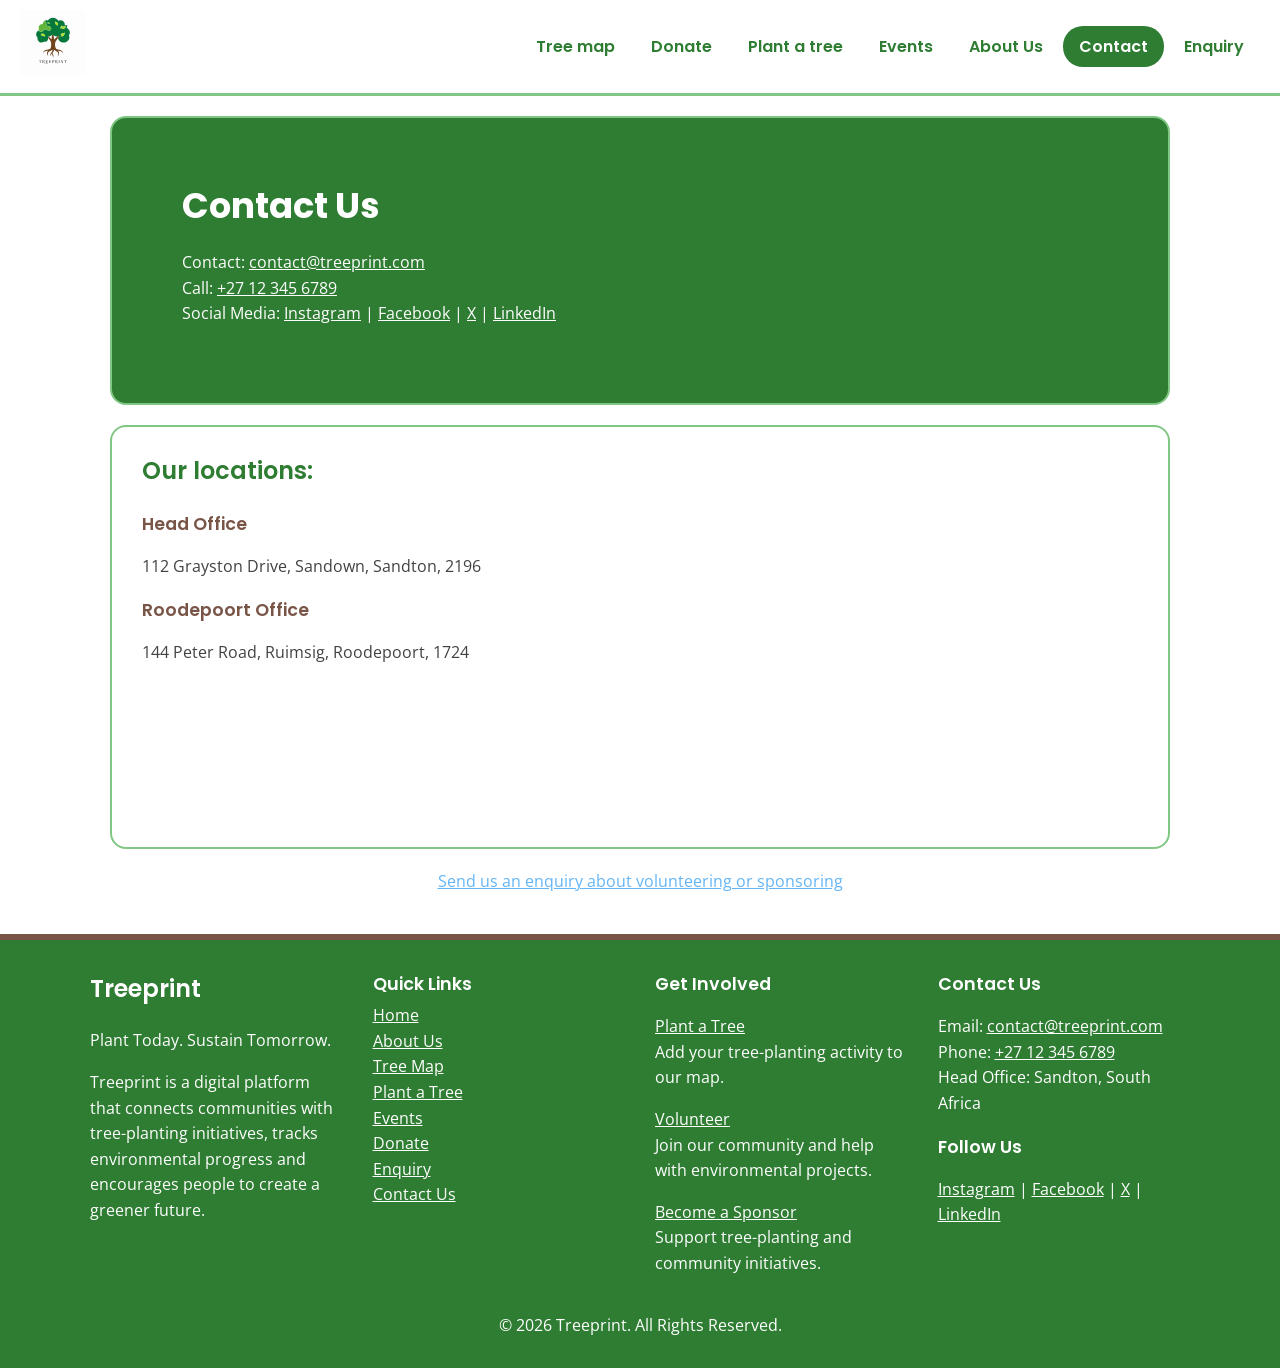
<file: pages/contactus.html>
<!DOCTYPE html>
<html lang="en">
<head>
    <meta charset="UTF-8">
    <meta name="viewport" content="width=device-width, initial-scale=1.0">
    <!-- SEO: the title is unique on every page and is 50-60 characters long -->
    <title>Contact Us | Offices in Sandton and Roodepoort | Treeprint</title>
    <!-- SEO: the description is unique and 150-160 characters long, it is shown in search results -->
    <meta name="description" content="Contact Treeprint by email, phone or social media, and find our Head Office in Sandton and our Roodepoort office on the map. We would love to hear from you.">
    <!-- SEO: keywords describe the content of this page -->
    <meta name="keywords" content="contact Treeprint, email, phone, Sandton office, Roodepoort office, address, South Africa">
    <!-- SEO: robots tells search engines to index this page and follow its links -->
    <meta name="robots" content="index, follow">
    <!-- SEO: the canonical link is the main address of this page -->
    <link rel="canonical" href="http://127.0.0.1:5507/pages/contactus.html">
    <!-- SEO: Open Graph tags control how the page looks when it is shared -->
    <meta property="og:title" content="Contact Us | Offices in Sandton and Roodepoort | Treeprint">
    <meta property="og:description" content="Contact Treeprint by email, phone or social media, and find our Head Office in Sandton and our Roodepoort office on the map. We would love to hear from you.">
    <meta property="og:type" content="website">
    <meta property="og:url" content="http://127.0.0.1:5507/pages/contactus.html">
    <meta property="og:image" content="http://127.0.0.1:5507/assets/images/homepage_banner.jpg">
    <link rel="stylesheet" href="../assets/styles/style.css">
</head>

<body>
    <section class="nav-bar">
        <div>
            <a href="../index.html"><img src="../assets/icons/treeprintlogo.svg" alt="Treeprint logo: a green tree. Select it to go to the homepage" width="65" height="75"></a>
            <!-- Logo links back to the homepage -->
        </div>
        <nav class="nav-links" aria-label="Main navigation">
            <div><a href="treemap.html">Tree map</a></div>
            <div><a href="donate.html">Donate</a></div>
            <div><a href="plantatree.html">Plant a tree</a></div>
            <div><a href="events.html">Events</a></div>
            <div><a href="aboutus.html">About Us</a></div>
            <div><a href="contactus.html" class="active" aria-current="page">Contact</a></div>
            <div><a href="enquiry.html">Enquiry</a></div>
        </nav>
    </section>

    <main>
    <section class="banner">
        <div class="sub-banner">
            <h1 id="white-title">Contact Us</h1>
            <p>
                Contact: <a href="mailto:contact@treeprint.com">contact@treeprint.com</a>
                <br>Call: <a href="tel:+27123456789">+27 12 345 6789</a>
                <br>Social Media: <a href="https://www.instagram.com/" target="_blank"> Instagram</a> | <a href="https://www.facebook.com/" target="_blank">Facebook</a> | <a href="https://twitter.com/" target="_blank">X</a> | <a href="https://www.linkedin.com/" target="_blank">LinkedIn</a>
                <!-- Open links in a new tab -->
            </p>
        </div>
        <!-- To add a picture, put: <a href="#" class="hero"><img src="../assets/images/your_picture.jpg" alt="..." width="250" height="280"></a> here -->
    </section>

    <section class="two-columns">
        <div>
            <h2>Our locations:</h2>
        <h3>Head Office</h3>
        <p>112 Grayston Drive, Sandown, Sandton, 2196</p>

        <h3>Roodepoort Office</h3>
        <p>144 Peter Road, Ruimsig, Roodepoort, 1724</p>
        </div>

        <div>
            <iframe title="Google map showing the Treeprint offices in Sandton and Roodepoort" loading="lazy" src="https://www.google.com/maps/d/embed?mid=1tUMABQNjwzeNdn5lp2ijWpCC62abzFE&ehbc=2E312F" width="640" height="480"></iframe>
            <!-- Bring the map into the page with location details -->
        </div>
    </section>

    <!-- SEO: a descriptive link to a related page -->
    <p class="more-link"><a href="enquiry.html">Send us an enquiry about volunteering or sponsoring</a></p>

    </main>

    <hr>

    <footer>
        <div class="footer-columns">
            <div>
                <h2>Treeprint</h2>
                <p>Plant Today. Sustain Tomorrow.</p>
                <p>Treeprint is a digital platform that connects communities with tree-planting initiatives, tracks environmental progress and encourages people to create a greener future.</p>
            </div>

            <div>
                <h3>Quick Links</h3>
                <nav class="footer-links" aria-label="Footer navigation">
                    <a href="../index.html">Home</a>
                    <a href="aboutus.html">About Us</a>
                    <a href="treemap.html">Tree Map</a>
                    <a href="plantatree.html">Plant a Tree</a>
                    <a href="events.html">Events</a>
                    <a href="donate.html">Donate</a>
                    <a href="enquiry.html">Enquiry</a>
                    <a href="contactus.html">Contact Us</a>
                </nav>
            </div>

            <div>
                <h3>Get Involved</h3>
                <p><a href="plantatree.html">Plant a Tree</a>
                <br>Add your tree-planting activity to our map.</p>

                <p><a href="enquiry.html">Volunteer</a>
                <br>Join our community and help with environmental projects.</p>

                <p><a href="enquiry.html">Become a Sponsor</a>
                <br>Support tree-planting and community initiatives.</p>
            </div>

            <div>
                <h3>Contact Us</h3>
                <p>Email: <a href="mailto:contact@treeprint.com">contact@treeprint.com</a>
                <br>Phone: <a href="tel:+27123456789">+27 12 345 6789</a>
                <br>Head Office: Sandton, South Africa</p>

                <h3>Follow Us</h3>
                <p><a href="https://www.instagram.com/" target="_blank">Instagram</a> | <a href="https://www.facebook.com/" target="_blank">Facebook</a> | <a href="https://twitter.com/" target="_blank">X</a> | <a href="https://www.linkedin.com/" target="_blank">LinkedIn</a></p>
            </div>
        </div>

        <p class="copyright">&copy; 2026 Treeprint. All Rights Reserved.</p>
    </footer>
</body>
</file>
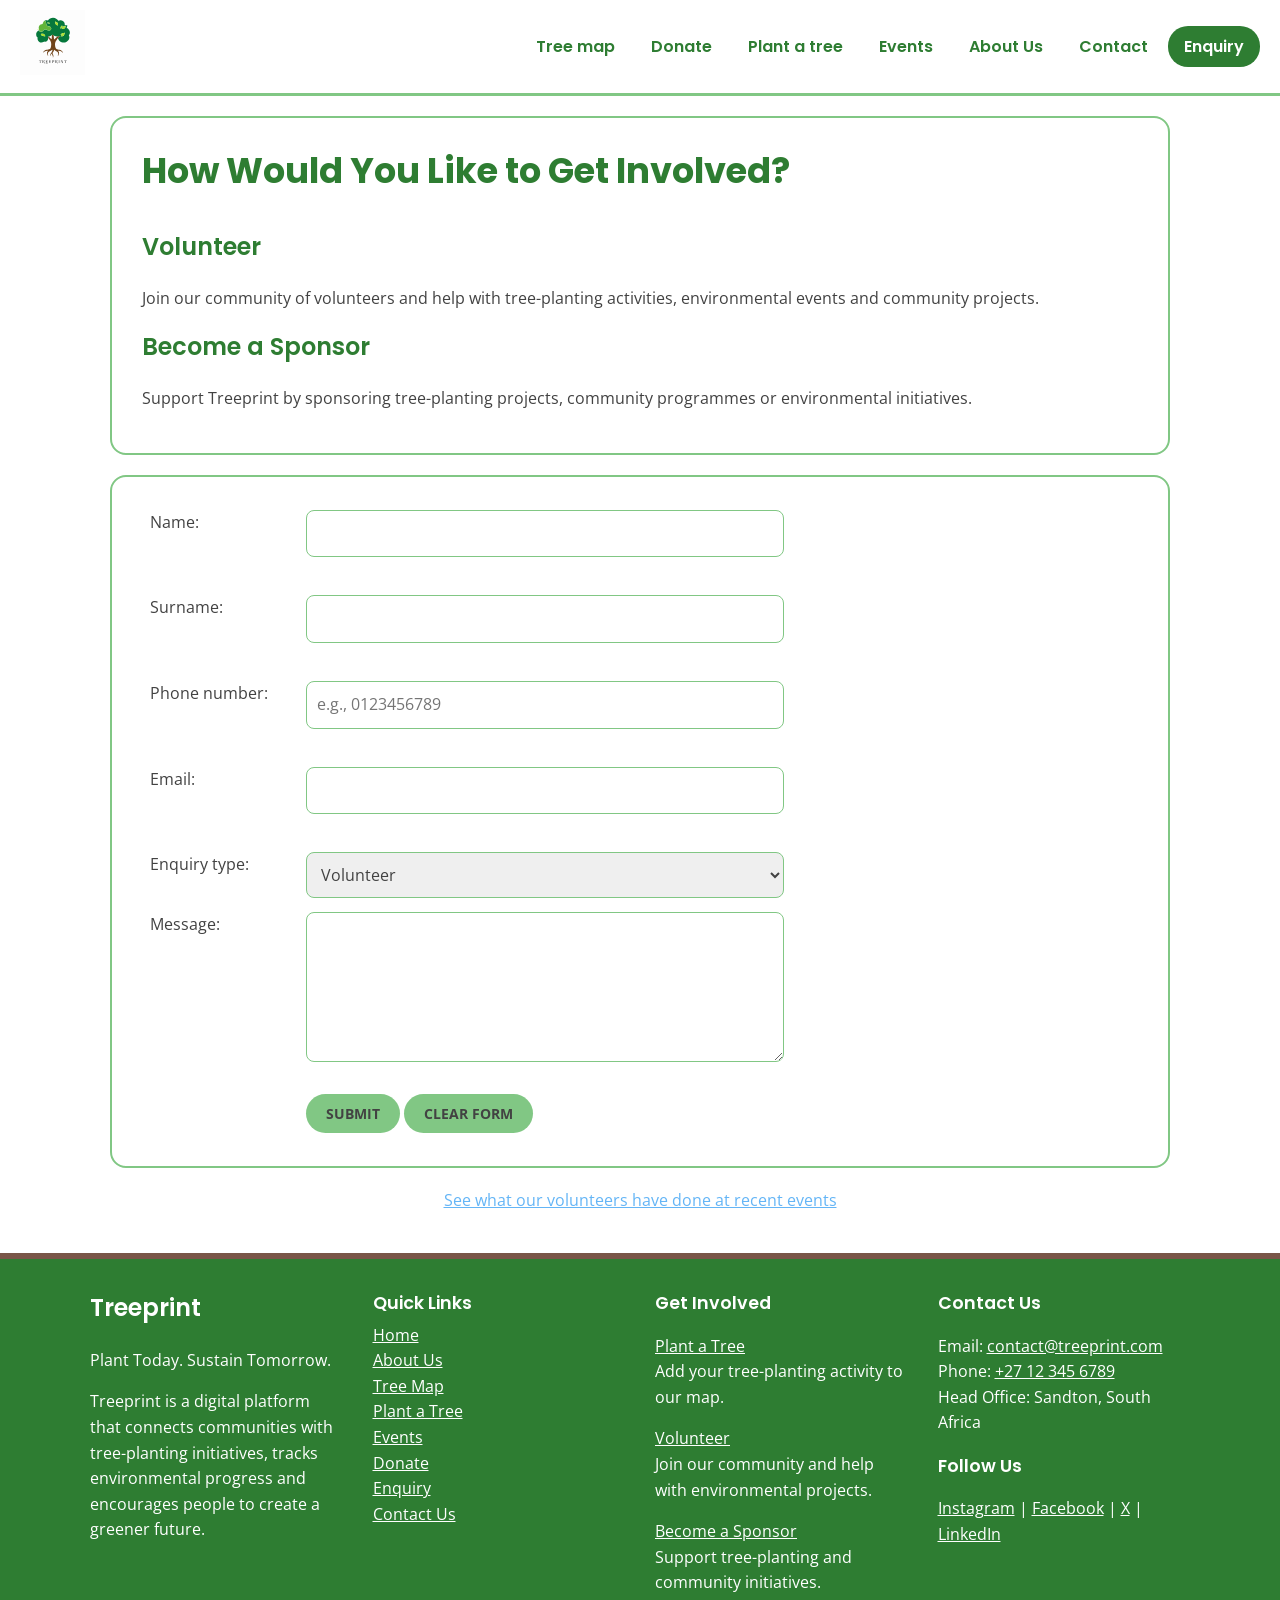
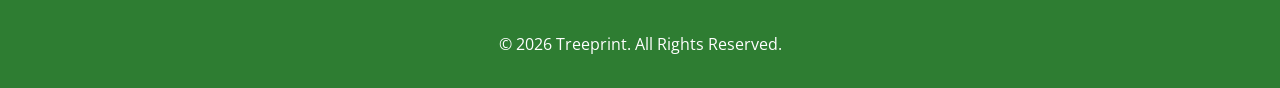
<file: pages/enquiry.html>
<!DOCTYPE html>
<html lang="en">
<head>
    <meta charset="UTF-8">
    <meta name="viewport" content="width=device-width, initial-scale=1.0">
    <!-- SEO: the title is unique on every page and is 50-60 characters long -->
    <title>Enquiry | Volunteer or Sponsor a Tree-Planting Project</title>
    <!-- SEO: the description is unique and 150-160 characters long, it is shown in search results -->
    <meta name="description" content="Send Treeprint an enquiry to volunteer at tree-planting activities or to sponsor tree-planting projects, community programmes and environmental initiatives.">
    <!-- SEO: keywords describe the content of this page -->
    <meta name="keywords" content="enquiry, volunteer, sponsor, tree planting projects, community programmes, South Africa, Treeprint">
    <!-- SEO: robots tells search engines to index this page and follow its links -->
    <meta name="robots" content="index, follow">
    <!-- SEO: the canonical link is the main address of this page -->
    <link rel="canonical" href="http://127.0.0.1:5507/pages/enquiry.html">
    <!-- SEO: Open Graph tags control how the page looks when it is shared -->
    <meta property="og:title" content="Enquiry | Volunteer or Sponsor a Tree-Planting Project">
    <meta property="og:description" content="Send Treeprint an enquiry to volunteer at tree-planting activities or to sponsor tree-planting projects, community programmes and environmental initiatives.">
    <meta property="og:type" content="website">
    <meta property="og:url" content="http://127.0.0.1:5507/pages/enquiry.html">
    <meta property="og:image" content="http://127.0.0.1:5507/assets/images/homepage_banner.jpg">
    <link rel="stylesheet" href="../assets/styles/style.css">
    <script defer src="../js/script.js"></script>
</head>

<body>
    <section class="nav-bar">
        <div>
            <a href="../index.html"><img src="../assets/icons/treeprintlogo.svg" alt="Treeprint logo: a green tree. Select it to go to the homepage" width="65" height="75"></a>
            <!-- Logo links back to the homepage -->
        </div>
        <nav class="nav-links" aria-label="Main navigation">
            <div><a href="treemap.html">Tree map</a></div>
            <div><a href="donate.html">Donate</a></div>
            <div><a href="plantatree.html">Plant a tree</a></div>
            <div><a href="events.html">Events</a></div>
            <div><a href="aboutus.html">About Us</a></div>
            <div><a href="contactus.html">Contact</a></div>
            <div><a href="enquiry.html" class="active" aria-current="page">Enquiry</a></div>
        </nav>
    </section>

    <main>

    <section>
    <h1>How Would You Like to Get Involved?</h1>
        <h2>Volunteer</h2>
    <p>
        Join our community of volunteers and help with tree-planting activities, environmental events and community projects.
    </p>
        <h2>Become a Sponsor</h2>
    <p>
        Support Treeprint by sponsoring tree-planting projects, community programmes or environmental initiatives.
    </p>
    </section>

    <form id="enquiryForm" action="/js/feedback" method="post" novalidate>
        <table>
            <tr>
                <td><label for="name">Name:</label></td>
                <td><input type="text" id="name" name="name" required><span class="error-message" id="nameError"></span></td>
            </tr>
            <tr>
                <td><label for="surname">Surname:</label></td>
                <td><input type="text" id="surname" name="surname" required><span class="error-message" id="surnameError"></span></td>
            </tr>
            <tr>
                <td><label for="phone">Phone number:</label></td>
                <td><input type="tel" id="phone" name="phone" pattern="[0-9]{10}" placeholder="e.g., 0123456789"><span class="error-message" id="phoneError"></span></td>
                <!-- Only numbers are allowed -->
            </tr>
            <tr>
                <td><label for="email">Email:</label></td>
                <td><input type="email" id="email" name="email" required><span class="error-message" id="emailError"></span></td>
            </tr>
            <tr>
                <td><label for="enquiry">Enquiry type:</label></td>
                <td><select id="enquiry" name="enquiry" required>
                    <option value="volunteer">Volunteer</option>
                    <option value="sponsor">Sponsor</option>
                </select></td>
            </tr>
            <tr>
                <td><label for="message">Message:</label></td>
                <td><textarea id="message" name="message" rows="5" cols="40"></textarea></td>
                <!-- Specify how the text's size before the need to scroll down -->
            </tr>
            <tr>
                <td></td>
                <td> <button type="submit">Submit</button>
                    <button type="reset">Clear Form</button>
                </td>
            </tr>
        </table>
    </form>

    <!-- The feedback message is shown here by js/script.js -->
    <div id="result" aria-live="polite"></div>

    <!-- SEO: a descriptive link to a related page -->
    <p class="more-link"><a href="events.html">See what our volunteers have done at recent events</a></p>

    </main>

    <hr>

    <footer>
        <div class="footer-columns">
            <div>
                <h2>Treeprint</h2>
                <p>Plant Today. Sustain Tomorrow.</p>
                <p>Treeprint is a digital platform that connects communities with tree-planting initiatives, tracks environmental progress and encourages people to create a greener future.</p>
            </div>

            <div>
                <h3>Quick Links</h3>
                <nav class="footer-links" aria-label="Footer navigation">
                    <a href="../index.html">Home</a>
                    <a href="aboutus.html">About Us</a>
                    <a href="treemap.html">Tree Map</a>
                    <a href="plantatree.html">Plant a Tree</a>
                    <a href="events.html">Events</a>
                    <a href="donate.html">Donate</a>
                    <a href="enquiry.html">Enquiry</a>
                    <a href="contactus.html">Contact Us</a>
                </nav>
            </div>

            <div>
                <h3>Get Involved</h3>
                <p><a href="plantatree.html">Plant a Tree</a>
                <br>Add your tree-planting activity to our map.</p>

                <p><a href="enquiry.html">Volunteer</a>
                <br>Join our community and help with environmental projects.</p>

                <p><a href="enquiry.html">Become a Sponsor</a>
                <br>Support tree-planting and community initiatives.</p>
            </div>

            <div>
                <h3>Contact Us</h3>
                <p>Email: <a href="mailto:contact@treeprint.com">contact@treeprint.com</a>
                <br>Phone: <a href="tel:+27123456789">+27 12 345 6789</a>
                <br>Head Office: Sandton, South Africa</p>

                <h3>Follow Us</h3>
                <p><a href="https://www.instagram.com/" target="_blank">Instagram</a> | <a href="https://www.facebook.com/" target="_blank">Facebook</a> | <a href="https://twitter.com/" target="_blank">X</a> | <a href="https://www.linkedin.com/" target="_blank">LinkedIn</a></p>
            </div>
        </div>

        <p class="copyright">&copy; 2026 Treeprint. All Rights Reserved.</p>
    </footer>
</body>
</file>
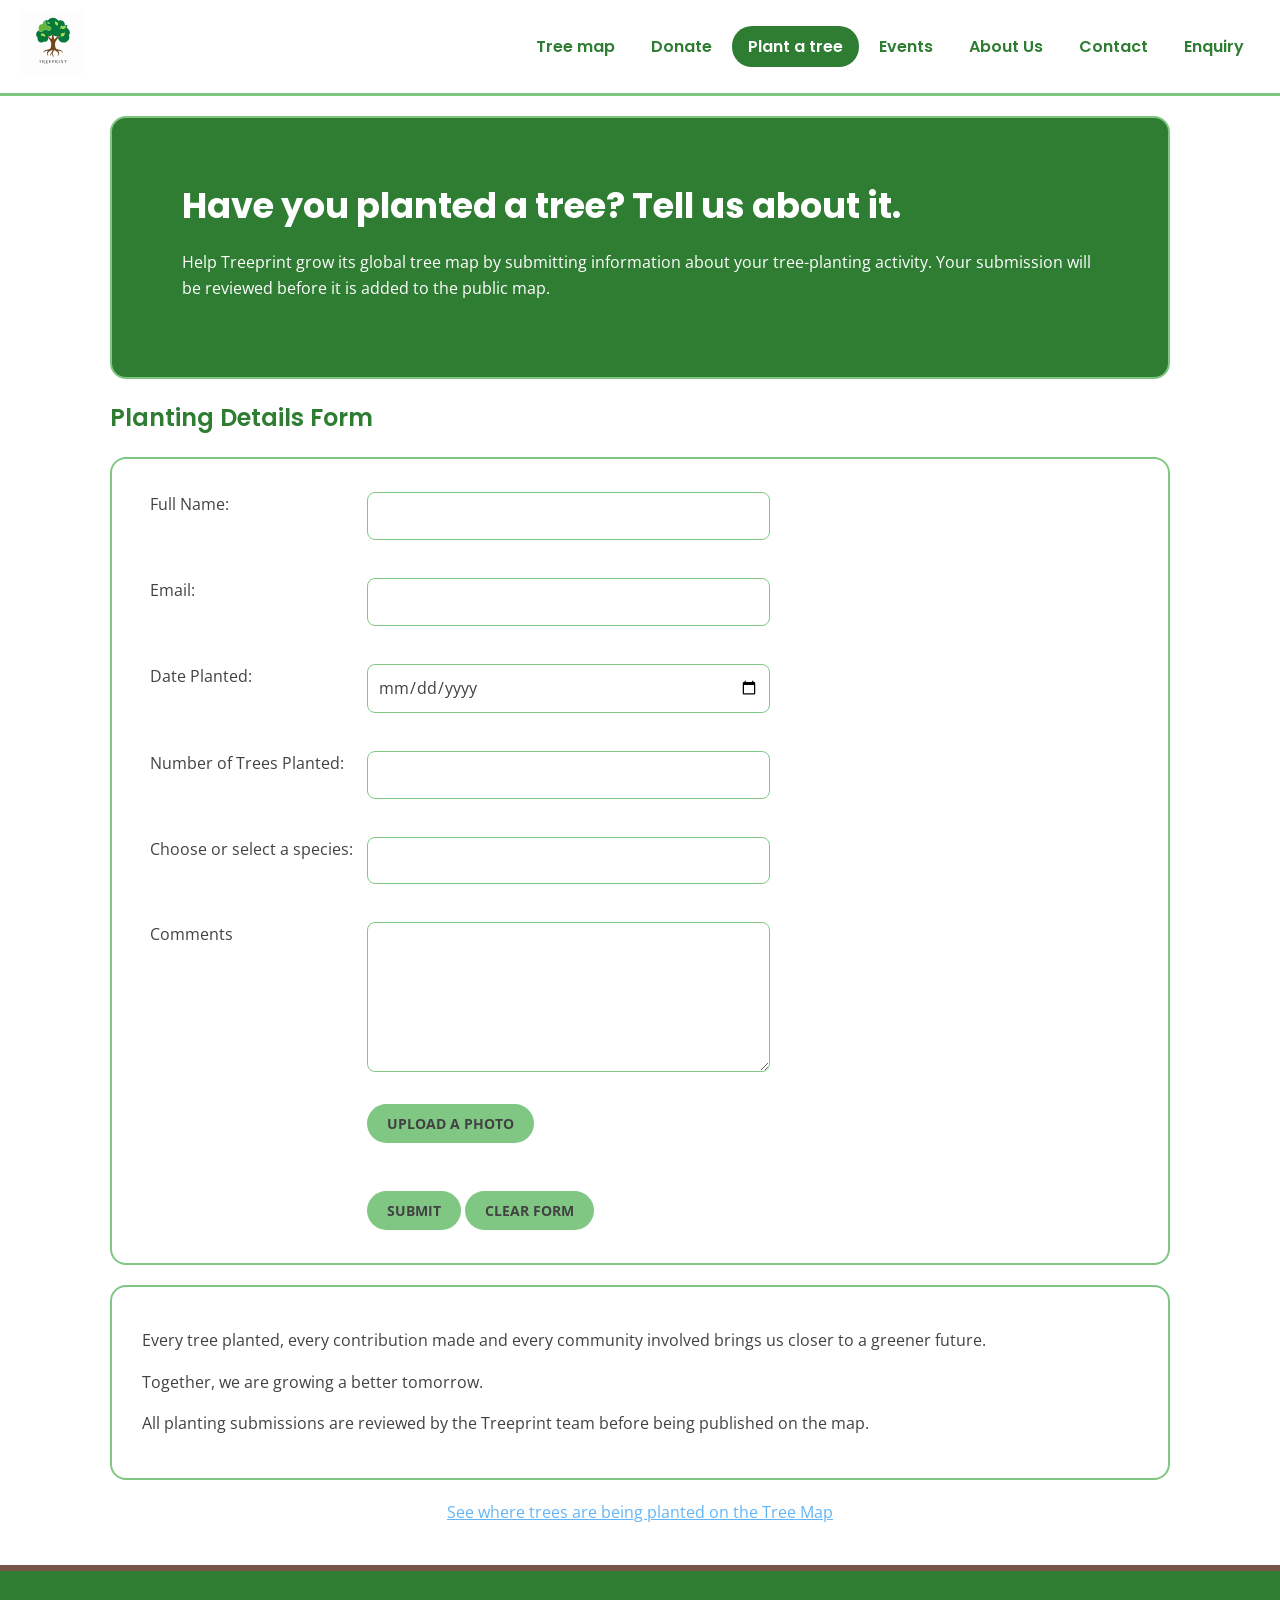
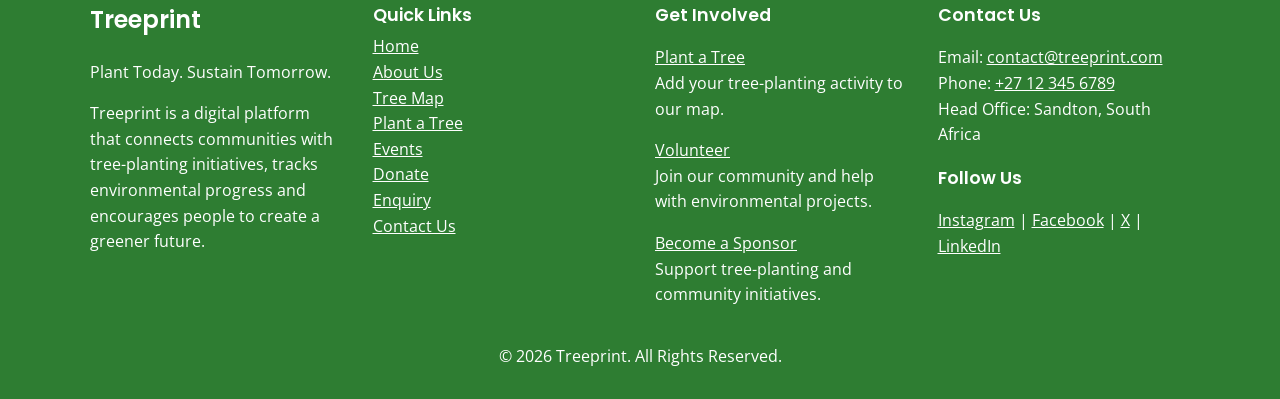
<file: pages/plantatree.html>
<!DOCTYPE html>
<html lang="en">
<head>
    <meta charset="UTF-8">
    <meta name="viewport" content="width=device-width, initial-scale=1.0">
    <!-- SEO: the title is unique on every page and is 50-60 characters long -->
    <title>Plant a Tree | Add Your Planting to the Map | Treeprint</title>
    <!-- SEO: the description is unique and 150-160 characters long, it is shown in search results -->
    <meta name="description" content="Tell Treeprint about the tree you planted. Submit the date, species, number of trees and a photo, and we will review it before adding it to the public tree map.">
    <!-- SEO: keywords describe the content of this page -->
    <meta name="keywords" content="plant a tree, submit planting, tree species, tree map, indigenous trees, South Africa, Treeprint">
    <!-- SEO: robots tells search engines to index this page and follow its links -->
    <meta name="robots" content="index, follow">
    <!-- SEO: the canonical link is the main address of this page -->
    <link rel="canonical" href="http://127.0.0.1:5507/pages/plantatree.html">
    <!-- SEO: Open Graph tags control how the page looks when it is shared -->
    <meta property="og:title" content="Plant a Tree | Add Your Planting to the Map | Treeprint">
    <meta property="og:description" content="Tell Treeprint about the tree you planted. Submit the date, species, number of trees and a photo, and we will review it before adding it to the public tree map.">
    <meta property="og:type" content="website">
    <meta property="og:url" content="http://127.0.0.1:5507/pages/plantatree.html">
    <meta property="og:image" content="http://127.0.0.1:5507/assets/images/homepage_banner.jpg">
    <link rel="stylesheet" href="../assets/styles/style.css">
    <script defer src="../js/script.js"></script>
</head>

<body>
    <section class="nav-bar">
        <div>
            <a href="../index.html"><img src="../assets/icons/treeprintlogo.svg" alt="Treeprint logo: a green tree. Select it to go to the homepage" width="65" height="75"></a>
            <!-- Logo links back to the homepage -->
        </div>
        <nav class="nav-links" aria-label="Main navigation">
            <div><a href="treemap.html">Tree map</a></div>
            <div><a href="donate.html">Donate</a></div>
            <div><a href="plantatree.html" class="active" aria-current="page">Plant a tree</a></div>
            <div><a href="events.html">Events</a></div>
            <div><a href="aboutus.html">About Us</a></div>
            <div><a href="contactus.html">Contact</a></div>
            <div><a href="enquiry.html">Enquiry</a></div>
        </nav>
    </section>

    <main>

    <section class="banner">
        <div class="sub-banner">
            <h1 id="white-title">Have you planted a tree? Tell us about it.</h1>
            <p>
                Help Treeprint grow its global tree map by submitting information about your tree-planting activity. Your submission will be reviewed before it is added to the public map.
            </p>
        </div>
        <!-- To add a picture, put: <a href="#" class="hero"><img src="../assets/images/your_picture.jpg" alt="..." width="250" height="280"></a> here -->
    </section>

    <h2>Planting Details Form</h2>
     <form id="plantForm" action="/js/feedback" method="post" novalidate>
        <table>
        <tr>
            <td><label for="fullname">Full Name:</label></td>
            <td><input type="text" id="fullname" name="fullname" required><span class="error-message" id="fullnameError"></span></td>
        </tr>
         <tr>
            <td><label for="email">Email:</label></td>
            <td><input type="email" id="email" name="email" required><span class="error-message" id="emailError"></span></td>
        </tr>
         <tr>
            <td><label for="datepl">Date Planted:</label></td>
            <td> <input type="date" id="datepl" name="datepl" min="1900-01-01" max="2027-12-31"><span class="error-message" id="dateplError"></span></td>
        </tr>
         <tr>
            <td> <label for="num">Number of Trees Planted:</label></td>
            <td> <input type="number" id="num" name="num" min="1" ><span class="error-message" id="numError"></span></td>
        </tr>
         <tr>
            <td> <label for="speciesInput">Choose or select a species:</label></td>
            <td> <input list="species" id="speciesInput" name="species"><span class="error-message" id="speciesError"></span></td>
            <td> <datalist id="species" >
                    <option value="Searsia lancea">Karee</option>
                    <option value="Kiggelaria africana">Wild Peach</option>
                    <option value="Buddleja saligna">False Olive</option>
                    <option value="Syzygium cordatum">Water Berry</option>
                    <option value="Trichilia emetica">Natal Mahogany</option>
                    <option value="Ekebergia capensis">Cape Ash</option>
                    <option value="Podocarpus latifolius">Real Yellowwood</option>
                    <option value="Afrocarpus falcatus">Outeniqua Yellowwood</option>
                    <option value="Rapanea melanophloeos">Cape Beech</option>
                    <option value="Sclerocarya birrea">Marula</option>
                    <option value="Colophospermum mopane">Mopane</option>
                    <option value="Adansonia digitata">Baobab</option></datalist></td>
        </tr>
        <!-- Allow you to either select a species from the list or enter a custom value -->
         <tr>
            <td><label for="comments">Comments</label></td>
            <td><textarea id="comments" name="comments" rows="5" cols="40"></textarea></td>
            <!-- Specify how the text's size before the need to scroll down -->
        </tr>
        <tr>
            <td></td>
            <td> <button type="button" id="uploadBtn">Upload a photo</button>
                <input type="file" id="photo" name="photo" accept="image/*" hidden>
                <!-- Allow only image file format -->
                <span class="error-message" id="photoError"></span>
            </td>
        </tr>
         <tr>
            <td></td>
            <td> <button type="submit">Submit </button>
                 <button type="reset">Clear Form</button>
            </td>
        </tr>
    </table>
    </form>

    <!-- The feedback message is shown here by js/script.js -->
    <div id="result" aria-live="polite"></div>

    <section>
    <p>
        Every tree planted, every contribution made and every community involved brings us closer to a greener future.
    </p>
    Together, we are growing a better tomorrow.
    <p>
        All planting submissions are reviewed by the Treeprint team before being published on the map.
    </p>
    </section>

    <!-- SEO: a descriptive link to a related page -->
    <p class="more-link"><a href="treemap.html">See where trees are being planted on the Tree Map</a></p>

    </main>

    <hr>

    <footer>
        <div class="footer-columns">
            <div>
                <h2>Treeprint</h2>
                <p>Plant Today. Sustain Tomorrow.</p>
                <p>Treeprint is a digital platform that connects communities with tree-planting initiatives, tracks environmental progress and encourages people to create a greener future.</p>
            </div>

            <div>
                <h3>Quick Links</h3>
                <nav class="footer-links" aria-label="Footer navigation">
                    <a href="../index.html">Home</a>
                    <a href="aboutus.html">About Us</a>
                    <a href="treemap.html">Tree Map</a>
                    <a href="plantatree.html">Plant a Tree</a>
                    <a href="events.html">Events</a>
                    <a href="donate.html">Donate</a>
                    <a href="enquiry.html">Enquiry</a>
                    <a href="contactus.html">Contact Us</a>
                </nav>
            </div>

            <div>
                <h3>Get Involved</h3>
                <p><a href="plantatree.html">Plant a Tree</a>
                <br>Add your tree-planting activity to our map.</p>

                <p><a href="enquiry.html">Volunteer</a>
                <br>Join our community and help with environmental projects.</p>

                <p><a href="enquiry.html">Become a Sponsor</a>
                <br>Support tree-planting and community initiatives.</p>
            </div>

            <div>
                <h3>Contact Us</h3>
                <p>Email: <a href="mailto:contact@treeprint.com">contact@treeprint.com</a>
                <br>Phone: <a href="tel:+27123456789">+27 12 345 6789</a>
                <br>Head Office: Sandton, South Africa</p>

                <h3>Follow Us</h3>
                <p><a href="https://www.instagram.com/" target="_blank">Instagram</a> | <a href="https://www.facebook.com/" target="_blank">Facebook</a> | <a href="https://twitter.com/" target="_blank">X</a> | <a href="https://www.linkedin.com/" target="_blank">LinkedIn</a></p>
            </div>
        </div>

        <p class="copyright">&copy; 2026 Treeprint. All Rights Reserved.</p>
    </footer>
</body>
</file>
<file: assets/styles/style.css>
/* Fonts */
/* Headings */
@font-face {
    font-family: "Poppins";
    src: url(../fonts/Poppins-Bold.ttf);
    font-weight: 700;
}
/* Subheadings */
@font-face {
    font-family: "Poppins";
    src: url(../fonts/Poppins-SemiBold.ttf);
    font-weight: 600;
}
/* Body text */
@font-face {
    font-family: "Open Sans";
    src: url(../fonts/OpenSans-Regular.ttf);
    font-weight: 400;
}
@font-face {
    font-family: "Open Sans";
    src: url(../fonts/OpenSans-Bold.ttf);
    font-weight: 700;
}

/* Colours
   Forest Green #2E7D32 - primary branding
   Light Green  #81C784 - highlights and buttons
   Earth Brown  #795548 - supporting accents
   Sky Blue     #64B5F6 - interactive elements and links
   White        #FFFFFF - background
   Dark Grey    #424242 - text
*/

/* General */
* {
    box-sizing: border-box;
}
body {
    margin: 0;
    font-family: "Open Sans", Arial, sans-serif;
    line-height: 1.6;
    color: #424242;
    background-color: #FFFFFF;
}
h1, h2, h3 {
    font-family: "Poppins", Arial, sans-serif;
    color: #2E7D32;
    margin-top: 0;
}
/* H1 = main page title */
h1 {
    font-weight: 700;
    font-size: 2.2rem;
}
/* H2 = section heading */
h2 {
    font-weight: 600;
    font-size: 1.5rem;
}
/* H3 = subsection */
h3 {
    font-weight: 600;
    font-size: 1.1rem;
    color: #795548;
    margin-bottom: 5px;
}
a {
    color: #64B5F6;
}
hr {
    display: none;
}
/* Images shrink with the screen and keep their proportions */
img {
    max-width: 100%;
    height: auto;
}

/* Navigation bar */
.nav-bar {
    display: flex;
    align-items: center;
    justify-content: space-between;
    padding: 10px 20px;
    border-bottom: 3px solid #81C784;
}
/* Logo grows a little when the mouse is over it */
.nav-bar img {
    transition: transform 0.3s;
}
.nav-bar img:hover {
    transform: scale(1.15);
}
.nav-links {
    display: flex;
    flex-wrap: wrap;
    gap: 4px;
}
.nav-links a {
    display: block;
    padding: 8px 16px;
    border-radius: 20px;
    font-family: "Poppins", Arial, sans-serif;
    font-weight: 600;
    color: #2E7D32;
    text-decoration: none;
}
.nav-links a:hover {
    background-color: #64B5F6;
    color: #424242;
}
/* The page you are on is dark green in the navigation bar */
.nav-links a.active {
    background-color: #2E7D32;
    color: #FFFFFF;
}
/* Homepage banner */
.banner {
    display: flex;
    align-items: center;
    justify-content: space-between;
    gap: 60px;
    padding: 60px 70px;
    background-color: #2E7D32;
    color: #FFFFFF;
}
.banner h1 {
    color: #FFFFFF;
    font-size: 3rem;
    margin: 0;
}
.sub-banner a {
    text-decoration: none;
}
.sub-banner a:hover {
    color:#64B5F6;
}
.sub-banner h1:hover {
    text-decoration: none;
    color:#64B5F6;
}
/* Links on the green banner are white so they can be read */
.sub-banner p a {
    text-decoration: underline;
}
.banner a {
    color: #FFFFFF;
}
/* Banner titles on the other pages are a little smaller than the homepage title */
main .banner h1 {
    font-size: 2.2rem;
    margin: 0 0 10px;
}
/* The picture keeps its size next to long text and its proportions: it is cropped to fit, never stretched */
.hero {
    flex-shrink: 0;
    max-width: 100%;
}
.hero img {
    display: block;
    width: 250px;
    max-width: 100%;
    height: auto;
    aspect-ratio: 250 / 280;
    object-fit: cover;
    border: 5px solid #81C784;
    border-radius: 10px;
}

/* Homepage goal and stats */
.container {
    display: grid;
    grid-template-columns: 1fr 1fr;
    gap: 30px;
    max-width: 1400px;
    margin: 0 auto;
    padding: 20px;
}
.grid-item, .grid-item2 {
    background-color: #81C784;
    padding: 30px;
    border-radius: 16px;
}
/* Dark grey headings so they are easy to read on the green cards */
.grid-item h2, .grid-item2 h2 {
    color: #424242;
}
.grid-item2 {
    display: grid;
    grid-template-columns: 1fr 1fr;
    gap: 20px;
}
/* The heading takes the full first row of the stats grid */
.grid-item2 h2 {
    grid-column: 1 / -1;
    margin: 0;
}
.grid-sub-item {
    background-color: #FFFFFF;
    padding: 20px;
    border-radius: 16px;
}
#center {
    justify-self: center;
}
/* The heading takes the full first row, at the top of its section */
.section h2 {
    width: 100%;
    order: -1;
    margin: 0;
}
/* Big numbers */
#nbtrees, .grid-sub-item p:first-child {
    font-family: "Poppins", Arial, sans-serif;
    font-weight: 700;
    font-size: 1.6rem;
    color: #2E7D32;
    margin: 0;
}

/* Other pages */
main {
    max-width: 1100px;
    margin: 0 auto;
    padding: 20px;
}
/* Each section and form is a white card with a green border */
main section, form {
    padding: 25px 30px;
    border: 2px solid #81C784;
    border-radius: 16px;
    margin-bottom: 20px;
}
main section section {
    margin-bottom: 0;
}
.section {
    display: flex;
    align-items: center;
    justify-content: space-between;
    gap: 30px;
    padding: 40px 50px;
    flex-wrap: wrap;
}
/* The text (or the stats box) fills the space next to the icon */
.section > p, .section > .stats {
    flex: 1;
}
/* Icon boxes next to each section have no border */
.sub-section {
    border: none;
}
.sub-section a {
    text-decoration: none;
}
#enquiry {
    width: 100%;
    padding: 10px;
    border: 1px solid #81C784;
    border-radius: 8px;
    font: inherit;
    color: #424242;
}
#enquiry:focus {
    outline: 2px solid #64B5F6;
}
#white-title {
    color:white;
}
.two-columns {
    display: grid;
    grid-template-columns: 1fr 1fr;
    gap: 30px;
}
iframe {
    width: 100%;
    border: none;
    border-radius: 10px;
    height: auto;
    aspect-ratio: 4 / 3;
}
/* About us: impact numbers */
.stats {
    display: grid;
    grid-template-columns: 1fr 1fr 1fr 1fr;
    gap: 20px;
    border: none;
}
.stats h2 {
    grid-column: 1 / -1;
    margin: 0;
}
/* Green boxes: impact numbers and donation amounts */
.stats p, .amounts button {
    background-color: #81C784;
    padding: 20px;
    border-radius: 16px;
    text-align: center;
    font-weight: 700;
    margin: 0;
}
/* Impact boxes: icon on top, then the number, then the label */
.stats p a {
    display: block;
}
/* Impact numbers: big Poppins Bold, straight on the green box */
.stats strong {
    display: block;
    background-color: #81C784;
    font-family: "Poppins", Arial, sans-serif;
    font-size: 1.4rem;
}
.amounts {
    display: flex;
    gap: 20px;
}
.amounts button {
    flex: 1;
    font-size: 1.5rem;
}
/* Custom amount: label, number box and button on one line */
.custom-amount {
    display: flex;
    flex-wrap: wrap;
    align-items: center;
    gap: 15px;
    margin-bottom: 20px;
}
.custom-amount label {
    font-weight: 700;
}
.custom-amount input {
    flex: 1;
    min-width: 150px;
    max-width: 250px;
}
.custom-amount button {
    margin: 0;
}

/* Forms and buttons */
table {
    width: 100%;
    max-width: 650px;
}
td {
    padding: 6px;
    vertical-align: top;
}
input, textarea {
    width: 100%;
    padding: 10px;
    border: 1px solid #81C784;
    border-radius: 8px;
    font: inherit;
    color: #424242;
}
input:focus, textarea:focus {
    outline: 2px solid #64B5F6;
}
/* Buttons: bold uppercase text */
button {
    background-color: #81C784;
    color: #424242;
    border: none;
    padding: 10px 20px;
    margin-top: 10px;
    border-radius: 20px;
    font-family: inherit;
    font-size: 0.9rem;
    font-weight: 700;
    text-transform: uppercase;
    cursor: pointer;
}
button:hover {
    background-color: #64B5F6;
}
/* Buttons on the green homepage card need a white background to stand out */
.grid-item button {
    background-color: #795548;
    color: #FFFFFF;
}
#centered {
    display: flex;
    justify-content: center;
    gap: 15px;
    width: 100%;
}
.grid-item button:hover {
    background-color: #64B5F6;
}

/* Feedback messages */
/* Message under a field: red for a mistake, green when the field is correct */
.error-message {
    display: block;
    min-height: 20px;
    margin-top: 4px;
    font-size: 0.85rem;
    color: #C62828;
}
.error-message.ok {
    color: #2E7D32;
}
input.input-error, textarea.input-error {
    border-color: #C62828;
}
input.input-success, textarea.input-success {
    border-color: #2E7D32;
}
/* Box under a form: green when it worked, red when something is wrong */
#result {
    display: none;
    margin-bottom: 20px;
    padding: 20px 30px;
    border-radius: 16px;
}
#result.success {
    display: block;
    background-color: #E8F5E9;
    border: 2px solid #2E7D32;
}
#result.error {
    display: block;
    background-color: #FFEBEE;
    border: 2px solid #C62828;
    color: #B71C1C;
}
#result .result-header {
    font-family: "Poppins", Arial, sans-serif;
    font-weight: 700;
    font-size: 1.1rem;
    color: #2E7D32;
    margin-bottom: 10px;
}
#result.error .result-header {
    color: #B71C1C;
}
#result .result-details p {
    margin: 0 0 8px;
}
#result .result-details span {
    font-weight: 700;
}
/* The donation amount that was chosen */
.amounts button.selected {
    background-color: #2E7D32;
    color: #FFFFFF;
}
/* A link to a related page at the bottom of a page */
.more-link {
    margin: 0 0 20px;
    text-align: center;
}

/* Events page */
/* Pictures in a grid: three columns on a computer */
.gallery {
    display: grid;
    grid-template-columns: 1fr 1fr 1fr;
    gap: 20px;
    margin-top: 20px;
}
.event {
    margin: 0;
    border: 1px solid #81C784;
    border-radius: 12px;
    overflow: hidden;
    background-color: #FFFFFF;
}
.event img {
    display: block;
    width: 100%;
    height: auto;
    aspect-ratio: 4 / 3;
    object-fit: cover;
}
.event figcaption {
    padding: 15px 18px 18px;
}
.event h3 {
    margin-top: 0;
}
.event p {
    margin: 0 0 8px;
    font-size: 0.95rem;
}
.event .event-meta {
    color: #795548;
    font-weight: 700;
    font-size: 0.85rem;
}
.event .event-result {
    margin: 12px 0 0;
    padding-top: 10px;
    border-top: 1px solid #81C784;
    font-size: 0.85rem;
}
.event .event-result strong {
    color: #2E7D32;
}
/* Footer */
footer {
    background-color: #2E7D32;
    color: #FFFFFF;
    text-align: center;
    padding: 30px 20px;
    border-top: 6px solid #795548;
}
footer a {
    color: #FFFFFF;
}
footer a:hover {
    color: #64B5F6;
}
/* Footer headings are white so they show on the green background */
footer h2, footer h3 {
    color: #FFFFFF;
}
/* Four columns: about, quick links, get involved, contact */
.footer-columns {
    display: grid;
    grid-template-columns: 1fr 1fr 1fr 1fr;
    gap: 30px;
    max-width: 1100px;
    margin: 0 auto;
    text-align: left;
}
/* Quick links go one under the other */
.footer-links a {
    display: block;
}
.copyright {
    margin: 20px 0 0;
}
/* ===== Tree Map: heat map ===== */

#map {
    height: 400px;
    margin-top: 20px;
    border-radius: 12px;
    background-color: #E8F5E9;
    font-family: "Open Sans", Arial, sans-serif;
    z-index: 0;
}
/* ===== Tree Map: location search and region filter ===== */

/* Location drop-down */
.dropdown {
    position: relative;
    display: inline-block;
}
.dropdown-content {
    display: none;
    position: absolute;
    z-index: 10;
    min-width: 240px;
    max-height: 300px;
    overflow: auto;
    margin-top: 6px;
    background-color: #FFFFFF;
    border: 2px solid #81C784;
    border-radius: 12px;
}
.dropdown-content.show {
    display: block;
}
.dropdown-content input {
    border: none;
    border-bottom: 1px solid #81C784;
    border-radius: 0;
}
.dropdown-content a {
    display: block;
    padding: 12px 16px;
    color: #424242;
    text-decoration: none;
}
.dropdown-content a:hover {
    background-color: #E8F5E9;
}
/* Region filter buttons: the active one is dark green */
.region-buttons {
    display: flex;
    flex-wrap: wrap;
    gap: 10px;
}
.region-buttons button.active {
    background-color: #2E7D32;
    color: #FFFFFF;
}
/* Location cards: three columns, two on a tablet, one on a phone */
.location-grid {
    display: grid;
    grid-template-columns: 1fr 1fr 1fr;
    gap: 20px;
    margin-top: 20px;
}
.location-card {
    padding: 18px;
    border: 1px solid #81C784;
    border-radius: 12px;
}
.location-card h3 {
    margin-top: 0;
}
.location-card p {
    margin: 0 0 8px;
}
.location-card .region {
    color: #795548;
    font-weight: 700;
}
.location-card strong {
    color: #2E7D32;
}

/* Responsive design */

/* Tablets: the homepage cards go one under the other */
@media (max-width: 900px) {
    .banner {
        gap: 30px;
        padding: 40px;
    }
    .container {
        grid-template-columns: 1fr;
    }
    .stats {
        grid-template-columns: 1fr 1fr;
    }
    .footer-columns {
        grid-template-columns: 1fr 1fr;
    }
    .gallery {
        grid-template-columns: 1fr 1fr;
    }
    .location-grid {
        grid-template-columns: 1fr 1fr;
    }
}

/* Phones: everything in one column */
@media (max-width: 600px) {
    h1 {
        font-size: 1.8rem;
    }
    .nav-bar {
        flex-direction: column;
    }
    .nav-links {
        justify-content: center;
    }
    .banner {
        flex-direction: column;
        text-align: center;
        padding: 30px 20px;
    }
    .banner h1 {
        font-size: 2.2rem;
    }
    main .banner h1 {
        font-size: 1.8rem;
    }
    .hero img {
        max-width: 100%;
        height: auto;
    }
    .grid-item2, .two-columns, .stats, .footer-columns {
        grid-template-columns: 1fr;
    }
    .amounts {
        flex-direction: column;
    }
    main section, form, .grid-item, .grid-item2 {
        padding: 20px;
    }
    /* Form labels go above their inputs */
    td {
        display: block;
        padding: 3px 0;
    }
    /* Events page: one event per line */
    .gallery {
        grid-template-columns: 1fr;
    }
    /* About us: the icon goes on top of its content */
    .section {
        flex-direction: column;
        align-items: flex-start;
        padding: 25px 20px;
        gap: 15px;
    }
    .section h2 {
        order: 0;
    }
    .sub-section {
        padding: 0;
    }
    .section > p, .section > .stats {
        flex: none;
        width: 100%;
    }
    .location-grid {
        grid-template-columns: 1fr;
    }
    #map {
        height: 300px;
    }
}
</file>
